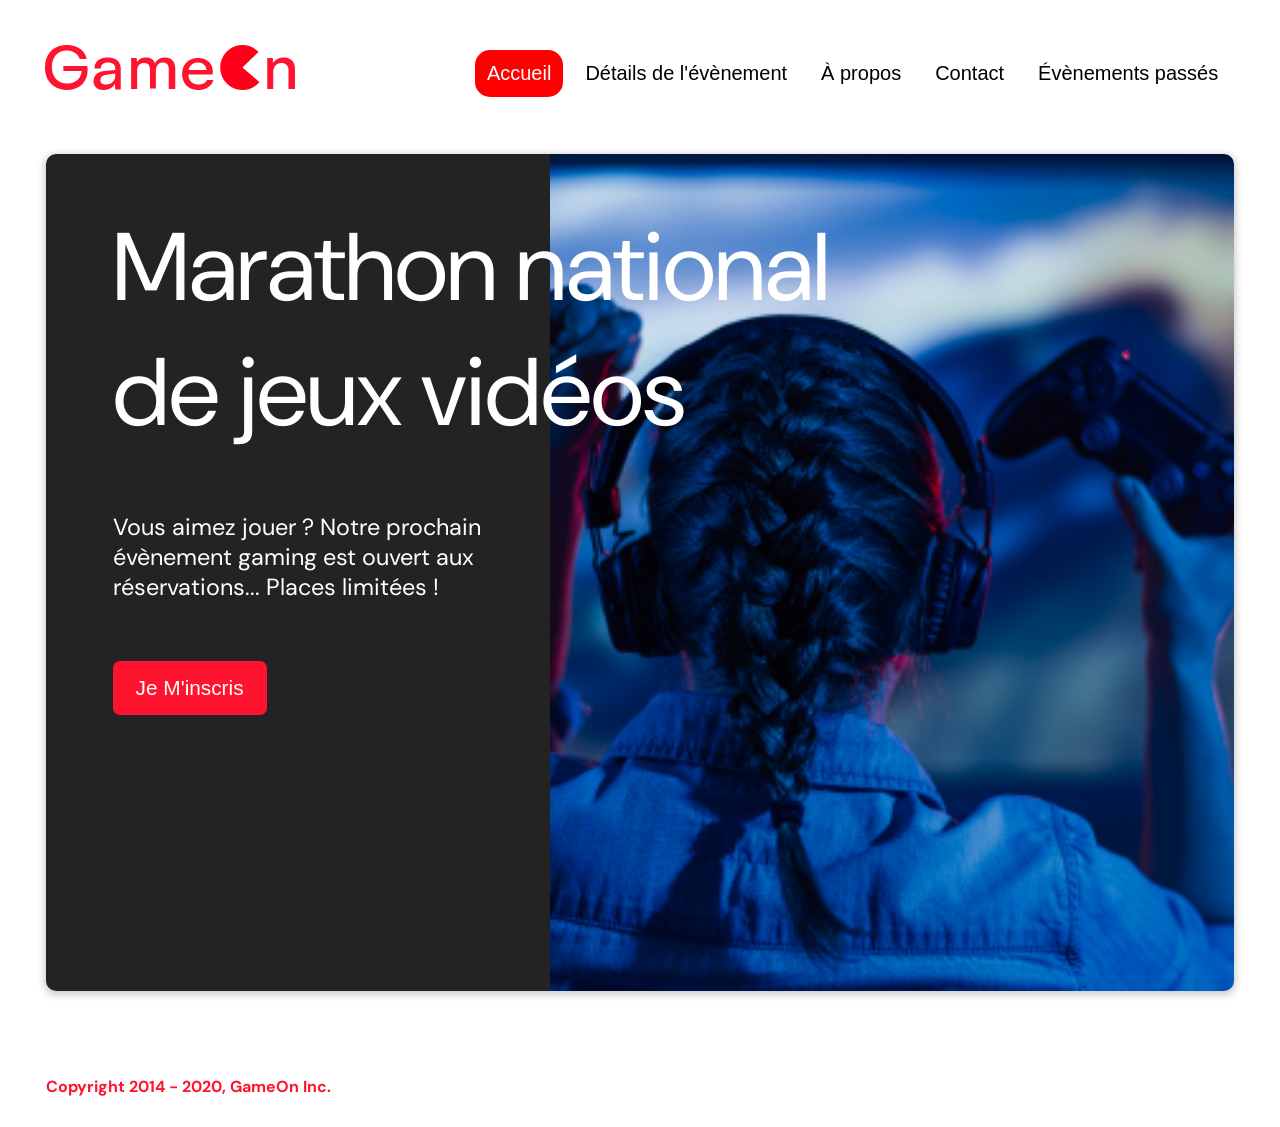
<file: index.html>
<!DOCTYPE html>
<html lang="fr">

<head>
    <meta charset="utf-8" />
    <title>Reservation</title>
    <meta name="viewport" content="width=device-width,initial-scale=1" />
    <link rel="stylesheet" href="modal.css" />
    <link rel="stylesheet" href="https://cdnjs.cloudflare.com/ajax/libs/font-awesome/4.7.0/css/font-awesome.min.css">
    <link href="https://fonts.googleapis.com/css?family=DM+Sans" rel="stylesheet" />
</head>

<body>
    <div class="topnav" id="myTopnav">
        <div class="header-logo">
            <img alt="logo" src="Logo.png" width="266" height="45" />
        </div>

        <div class="main-navbar">
            <a href="#" class="active"><span>Accueil</span></a>
            <a href="#"><span>Détails de l'évènement</span></a>
            <a href="#"><span>À propos</span></a>
            <a href="#"><span>Contact</span></a>
            <a href="#"><span>Évènements passés</span></a>
            <a href="javascript:void(0);" class="icon" onclick="editNav()">
                <i class="fa fa-bars"></i>
            </a>
        </div>
    </div>


    <main>
        <div class="hero-section">
            <div class="hero-content">
                <h1 class="hero-headline">
                    Marathon national<br> de jeux vidéos
                </h1>
                <p class="hero-text">
                    Vous aimez jouer ? Notre prochain évènement gaming est ouvert aux réservations... Places limitées !
                </p>
                <button type="button" class="btn-signup modal-btn">
          je m'inscris
        </button>
            </div>
            <div class="hero-img">
                <img src="./bg_img.jpg" alt="img" />
            </div>
            <button type="button" class="btn-signup modal-btn">
        je m'inscris
      </button>
        </div>

        <div class="bground">

            <div class="content">

                <span class="close closebtn"></span>

                <div class="modal-body">

                    <form id="form" name="reserve" action="index.html" method="get" onsubmit="return validate();">

                        <div class="formData" data-error>
                            <label for="firstName">Prénom</label><br>
                            <input class="text-control" type="text" id="firstName" name="firstName" minlength="2" /><br>
                        </div>

                        <div class="formData" data-error>
                            <label for="lastName">Nom</label><br>
                            <input class="text-control" type="text" id="lastName" name="lastName" minlength="2" /><br>
                        </div>

                        <div class="formData" data-error>
                            <label for="email">E-mail</label><br>
                            <input class="text-control" type="email" id="email" name="email" /><br>
                        </div>

                        <div class="formData" data-error>
                            <label for="birthDate">Date de naissance</label><br>
                            <input class="text-control" type="date" id="birthDate" name="birthdate" /><br>
                        </div>

                        <div class="formData" data-error>
                            <label for="quantity">À combien de tournois GameOn avez-vous déjà participé ?</label><br>
                            <input type="number" class="text-control" id="quantity" name="quantity" min="0" max="99">
                        </div>

                        <p class="text-label">Quelles villes ?</p>
                        <div class="formData" data-error>

                            <input class="checkbox-input" type="radio" id="location1" name="location" value="New York" />
                            <label class="checkbox-label" for="location1">
                <span class="checkbox-icon"></span>
                New York</label>

                            <input class="checkbox-input" type="radio" id="location2" name="location" value="San Francisco" />
                            <label class="checkbox-label" for="location2">
                <span class="checkbox-icon"></span>
                San Francisco</label>

                            <input class="checkbox-input" type="radio" id="location3" name="location" value="Seattle" />
                            <label class="checkbox-label" for="location3">
                <span class="checkbox-icon"></span>
                Seattle</label>

                            <input class="checkbox-input" type="radio" id="location4" name="location" value="Chicago" />
                            <label class="checkbox-label" for="location4">
                <span class="checkbox-icon"></span>
                Chicago</label>

                            <input class="checkbox-input" type="radio" id="location5" name="location" value="Boston" />
                            <label class="checkbox-label" for="location5">
                <span class="checkbox-icon"></span>
                Boston</label>

                            <input class="checkbox-input" type="radio" id="location6" name="location" value="Portland" />
                            <label class="checkbox-label" for="location6">
                <span class="checkbox-icon"></span>
                Portland</label>

                        </div>

                        <div class="formData" data-error>

                            <input class="checkbox-input" type="checkbox" id="checkbox1" />
                            <label class="checkbox2-label" for="checkbox1">
                <span class="checkbox-icon text-control"></span>
                J'ai lu et accepté les conditions d'utilisation.
              </label>
                            <br>

                        </div>

                        <div class="formData">

                            <input class="checkbox-input" type="checkbox" id="checkbox2" />
                            <label class="checkbox2-label" for="checkbox2">
              <span class="checkbox-icon"></span>
              Je souhaite être prévenu des prochains évènements.
            </label>
                            <br>

                        </div>


                        <input class="btn-submit" type="submit" value="C'est parti" />

                    </form>
                    <div id="valid">
                        Merci !!! <br> Votre réservation a été reçue.
                        <input class="closeValid closebtn" type="button" value="FERMER" />
                    </div>
                </div>
            </div>
        </div>
    </main>
    <footer>
        <p class="copyrights">
            Copyright 2014 - 2020, GameOn Inc.
        </p>
    </footer>
    <script src="modal.js"></script>
</body>

</html>
</file>
<file: modal.css>
:root {
    --font-default: "DM Sans", Arial, Helvetica, sans-serif;
    --font-slab: var(--font-default);
    --modal-duration: 0.8s;
}

* {
    box-sizing: border-box;
    margin: 0;
    padding: 0;
}


/* Landing Page */

body {
    display: flex;
    flex-direction: column;
    font-family: var(--font-default);
    font-size: 18px;
    max-width: 1300px;
    margin: 0 auto;
}

p {
    margin-bottom: 0;
    padding: 0.5vw;
}

img {
    padding-right: 1rem;
}

.topnav {
    overflow: hidden;
    margin: 3.5%;
}

.header-logo {
    float: left;
}

.main-navbar {
    float: right;
}

.topnav a {
    float: left;
    display: block;
    color: #000000;
    text-align: center;
    padding: 12px 12px;
    margin: 5px;
    text-decoration: none;
    font-size: 20px;
    font-family: Roboto, sans-serif;
}

.topnav a:hover {
    background-color: #ff0000;
    color: #ffffff;
    border-radius: 15px;
}

.topnav a.active {
    background-color: #ff0000;
    color: #ffffff;
    border-radius: 15px;
}

.topnav .icon {
    display: none;
}

#valid {
    height: 0px;
    overflow: hidden;
    display: flex;
    align-items: center;
    transition: all .4s;
    flex-direction: column;
}

#valid.show {
    height: 130px;
}

@media screen and (max-width: 768px) {
    .topnav {
        display: flex;
        justify-content: space-between;
    }
    img {
        height: 25px;
        width: auto;
    }
    .topnav a {
        display: none;
    }
    .topnav a.icon {
        float: right;
        display: block;
        font-size: x-large;
        color: red;
    }
}

@media screen and (max-width: 768px) {
    .topnav.responsive {
        position: relative;
        display: flex;
        flex-direction: column;
    }
    .main-navbar {
        padding-top: 25px;
        display: flex;
        flex-direction: column;
        align-items: center;
    }
    .header-logo {
        padding-top: 20px;
        padding-left: 20px;
    }
    .topnav.responsive .icon {
        position: absolute;
        right: 0;
        top: 0;
    }
    .topnav.responsive a {
        float: none;
        display: block;
        text-align: left;
    }
}

@media screen and (max-width: 540px) {
    .topnav a {
        display: none;
    }
    .topnav a.icon {
        float: right;
        display: block;
        margin-top: -15px;
    }
}

main {
    font-size: 130%;
    font-weight: bolder;
    color: black;
    padding-top: 0.5vw;
    padding-left: 2vw;
    padding-right: 2vw;
    margin: 1px 20px 15px;
    border-radius: 2rem;
    text-align: justify;
}

.modal-btn {
    font-size: 145%;
    background: #fe142f;
    display: flex;
    margin: auto;
    padding: 2em;
    color: #fff;
    padding: 0.75rem 2.5rem;
    border-radius: 1rem;
    cursor: pointer;
}

.closeValid {
    background: #fe142f;
    margin: auto;
    color: #fff;
    padding: 0.75rem 2.5rem;
    border-radius: 7px;
    cursor: pointer;
    border: none;
}

.closeValid:hover {
    background: #3876ac;
}

.modal-btn:hover {
    background: #3876ac;
}

.footer {
    margin: 20px;
    padding: 10px;
    font-family: var(--font-slab);
}


/* Modal form */

.button {
    background: #fe142f;
    margin-top: 0.5em;
    padding: 1em;
    color: #fff;
    border-radius: 15px;
    cursor: pointer;
    font-size: 16px;
}

.button:hover {
    background: #3876ac;
}

.smFont {
    font-size: 16px;
}

.bground {
    display: none;
    position: fixed;
    z-index: 1;
    left: 0;
    top: 0;
    height: 100%;
    width: 100%;
    overflow: auto;
    background-color: rgba(26, 39, 156, 0.4);
}

.content {
    margin: 5% auto;
    width: 100%;
    max-width: 570px;
    animation-name: modalopen;
    animation-duration: var(--modal-duration);
    background: #232323;
    border-radius: 10px;
    overflow: hidden;
    position: relative;
    color: #fff;
    padding-top: 10px;
}

.modal-body {
    padding: 15px 8%;
    margin: 15px auto;
}

label {
    font-family: var(--font-default);
    font-size: 17px;
    font-weight: normal;
    display: inline-block;
    margin-bottom: 11px;
}

input {
    padding: 8px;
    border: 0.8px solid #ccc;
    outline: none;
}

.text-control {
    margin: 0;
    padding: 8px;
    width: 100%;
    border-radius: 8px;
    font-size: 20px;
    height: 48px;
}

.formData[data-error]::after {
    content: attr(data-error);
    font-size: 0.5em;
    color: #e54858;
    display: block;
    margin-top: 8px;
    line-height: 0.3;
    opacity: 0;
    transition: 0.3s;
    text-align: left;
}

.formData[data-error-visible]::after {
    opacity: 1;
}

.formData[data-error-visible] .text-control {
    border: 2px solid #e54858;
}


/* input[data-error]::after {
                                content: attr(data-error);
                                font-size: 0.4em;
                                color: red;
                            } */

.checkbox-label,
.checkbox2-label {
    position: relative;
    margin-left: 36px;
    font-size: 12px;
    font-weight: normal;
}

.checkbox-label .checkbox-icon,
.checkbox2-label .checkbox-icon {
    display: block;
    width: 20px;
    height: 20px;
    border: 2px solid #279e7a;
    border-radius: 50%;
    text-indent: 29px;
    white-space: nowrap;
    position: absolute;
    left: -30px;
    top: -1px;
    transition: 0.3s;
}

.checkbox-label .checkbox-icon::after,
.checkbox2-label .checkbox-icon::after {
    content: "";
    width: 13px;
    height: 13px;
    background-color: #279e7a;
    border-radius: 50%;
    text-indent: 29px;
    white-space: nowrap;
    position: absolute;
    left: 50%;
    top: 50%;
    transform: translate(-50%, -50%);
    transition: 0.3s;
    opacity: 0;
}

.checkbox-input {
    display: none;
}

.checkbox-input:checked+.checkbox-label .checkbox-icon::after,
.checkbox-input:checked+.checkbox2-label .checkbox-icon::after {
    opacity: 1;
}

.checkbox-input:checked+.checkbox2-label .checkbox-icon {
    background: #279e7a;
}

.checkbox2-label .checkbox-icon {
    border-radius: 4px;
    border: 0;
    background: #c4c4c4;
}

.checkbox2-label .checkbox-icon::after {
    width: 7px;
    height: 4px;
    border-radius: 2px;
    background: transparent;
    border: 2px solid transparent;
    border-bottom-color: #fff;
    border-left-color: #fff;
    transform: rotate(-55deg);
    left: 21%;
    top: 19%;
}

.close {
    position: absolute;
    right: 15px;
    top: 15px;
    width: 32px;
    height: 32px;
    opacity: 1;
    cursor: pointer;
    transform: scale(0.7);
}

.close:before,
.close:after {
    position: absolute;
    left: 15px;
    content: " ";
    height: 33px;
    width: 3px;
    background-color: #fff;
}

.close:before {
    transform: rotate(45deg);
}

.close:after {
    transform: rotate(-45deg);
}

.btn-submit,
.btn-signup {
    background: #fe142f;
    display: block;
    margin: 0 auto;
    border-radius: 7px;
    font-size: 1rem;
    padding: 12px 82px;
    color: #fff;
    cursor: pointer;
    border: 0;
    margin-top: 20px;
}

.btn-submit:hover {
    background: #3876ac;
}


/* custom select styles */

.custom-select {
    position: relative;
    font-family: Arial;
    font-size: 1.1rem;
    font-weight: normal;
}

.custom-select select {
    display: none;
}

.select-selected {
    background-color: #fff;
}


/* Style the arrow inside the select element: */

.select-selected:after {
    position: absolute;
    content: "";
    top: 10px;
    right: 13px;
    width: 11px;
    height: 11px;
    border: 3px solid transparent;
    border-bottom-color: #f00;
    border-left-color: #f00;
    transform: rotate(-48deg);
    border-radius: 5px 0 5px 0;
}


/* Point the arrow upwards when the select box is open (active): */

.select-selected.select-arrow-active:after {
    transform: rotate(135deg);
    top: 13px;
}

.select-items div,
.select-selected {
    color: #000;
    padding: 11px 16px;
    border: 1px solid transparent;
    border-color: transparent transparent rgba(0, 0, 0, 0.1) transparent;
    cursor: pointer;
    border-radius: 8px;
    height: 48px;
}


/* Style items (options): */

.select-items {
    position: absolute;
    background-color: #fff;
    top: 89%;
    left: 0;
    right: 0;
    z-index: 99;
}


/* Hide the items when the select box is closed: */

.select-hide {
    display: none;
}

.select-items div:hover,
.same-as-selected {
    background-color: rgba(0, 0, 0, 0.1);
}


/* custom select end */

.text-label {
    font-weight: normal;
    font-size: 16px;
}

.hero-section {
    min-height: 93vh;
    border-radius: 10px;
    display: grid;
    grid-template-columns: repeat(12, 1fr);
    overflow: hidden;
    box-shadow: 0 2px 7px 2px rgba(0, 0, 0, 0.2);
    margin-bottom: 10px;
}

.hero-content {
    padding: 51px 67px;
    grid-column: span 4;
    background: #232323;
    color: #fff;
    position: relative;
    text-align: left;
    min-width: 424px;
}

.hero-content::after {
    content: "";
    width: 100%;
    height: 100%;
    background: #232323;
    position: absolute;
    right: -80px;
    top: 0;
}

.hero-content>* {
    position: relative;
    z-index: 1;
}

.hero-headline {
    font-size: 6rem;
    font-weight: normal;
    white-space: nowrap;
}

.hero-text {
    width: 146%;
    font-weight: normal;
    margin-top: 57px;
    padding: 0;
}

.btn-signup {
    outline: none;
    text-transform: capitalize;
    font-size: 1.3rem;
    padding: 15px 23px;
    margin: 0;
    margin-top: 59px;
}

.hero-img {
    grid-column: span 8;
}

.hero-img img {
    width: 100%;
    height: 100%;
    display: block;
    padding: 0;
    object-fit: cover;
}

.copyrights {
    color: #fe142f;
    padding: 0;
    font-size: 1rem;
    margin: 60px 0 30px;
    font-weight: bolder;
}

.hero-section>.btn-signup {
    display: none;
}

footer {
    padding-left: 2vw;
    padding-right: 2vw;
    margin: 0 20px;
}

@media screen and (max-width: 800px) {
    .hero-section {
        display: block;
        box-shadow: unset;
    }
    .hero-content {
        background: #fff;
        color: #000;
        padding: 20px;
    }
    .hero-content::after {
        content: unset;
    }
    .hero-content .btn-signup {
        display: none;
    }
    .hero-headline {
        font-size: 4.5rem;
        white-space: normal;
    }
    .hero-text {
        width: unset;
        font-size: 1.5rem;
    }
    .hero-img img {
        border-radius: 10px;
        margin-top: 40px;
    }
    .hero-section>.btn-signup {
        display: block;
        margin: 32px auto 10px;
        padding: 12px 35px;
    }
    .copyrights {
        margin-top: 50px;
        text-align: center;
    }
}

@keyframes modalopen {
    from {
        opacity: 0;
        transform: translateY(-150px);
    }
    to {
        opacity: 1;
    }
}
</file>
